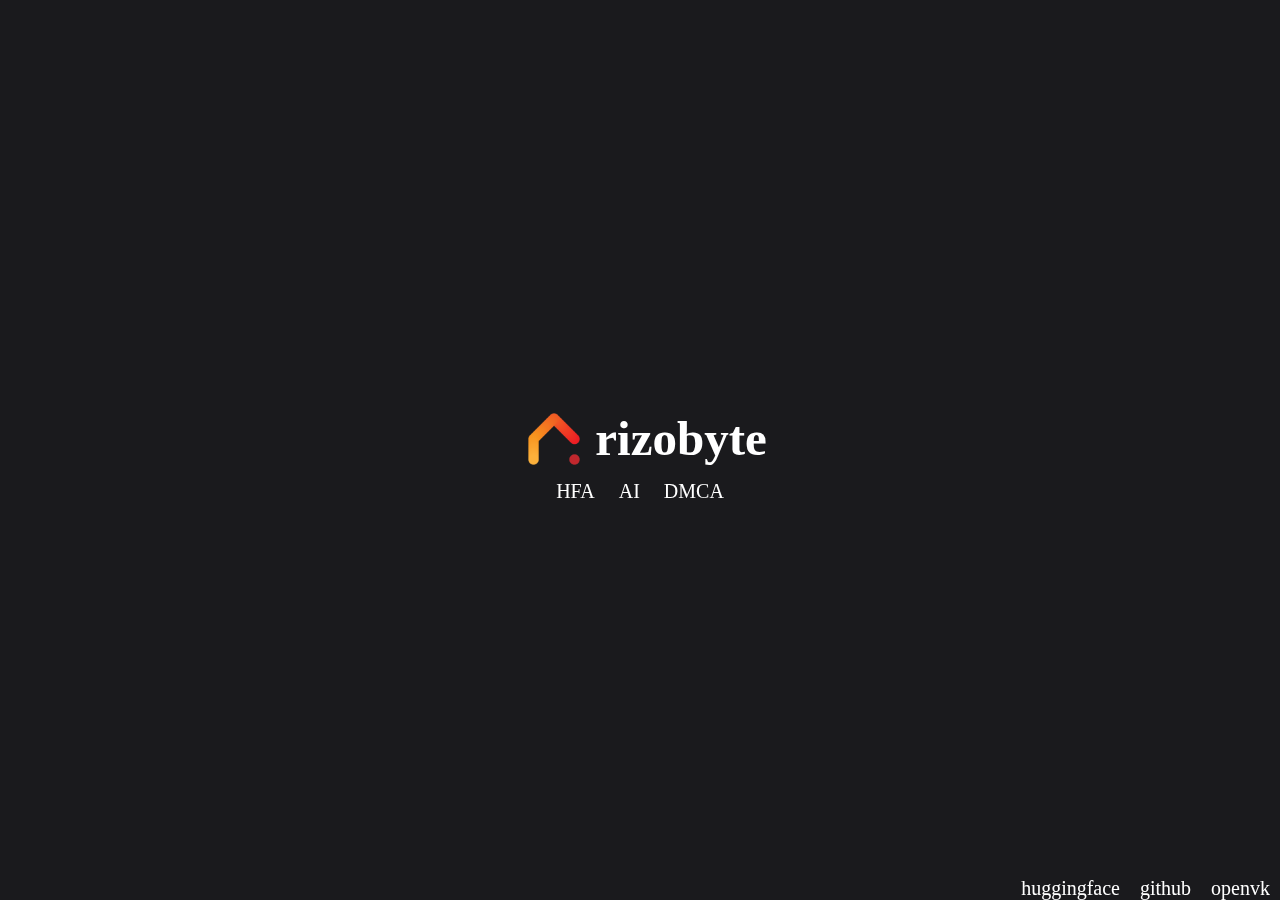
<file: index.html>
<!DOCTYPE html>
<html>

<head>
	<meta charset="UTF-8">
	<meta name="viewport" content="width=device-width, initial-scale=1.0">
	<link rel="icon" sizes="192x192" href="img/rizobyte.png">
	<title>rizobyte</title>
	<meta name="description" content="новая глава ult11">
	<link rel="stylesheet" href="https://oguzki.github.io/font-base/fonts.css">
	<meta name="google-site-verification" content="XxfzLzqaeiLblFIi1j6UH0TRHKTKKf4Id1bVw5Pi6TA" />
</head>

<style>
	* {
		margin: 0px;
		padding: 0px;
		border: 0px;
		outline: 0;
	}

	html,
	body {
		height: 100%;
		background-color: #1A1A1D;
		user-select: none;
	}

	a {
		color: white;
		text-decoration: none;
		font-family: PixelifySans-Regular;
		font-size: 20px;
		margin: 0px 10px;
		transition: .5s;
	}

	a:hover {
		color: #0099ff;
	}

	.name {
		font-size: 49px;
		font-family: PixelifySans-Regular;
		color: white;
	}
</style>

<body>
	<main style="display: flex; justify-content: center; align-items: center; flex-direction: column; height: 100%;">
		<div style="display: flex; align-items: center; justify-content: center; z-index: 2;">
			<img src="img/rizobyte.png" style="width: 82px;">
			<h1 class="name">rizobyte</h1>
		</div>
		<div style="text-align: center; z-index: 2;">
			<a href="https://github.com/oguzki/hfa" target="_blank">HFA</a>
			<a href="https://rizobyte.github.io/ai" target="_blank">AI</a>
			<a href="https://rizobyte.github.io/dmca" target="_blank">DMCA</a>
		</div>
		<div
			style="z-index: 1; position: fixed; display: flex; justify-content: right; align-items: flex-end; width: 100%; height: 100%;">
			<a href="https://huggingface.co/rizobyte" target="_blank">huggingface</a>
			<a href="https://github.com/rizobyte" target="_blank">github</a>
			<a href="https://ovk.to/rizobyte" target="_blank">openvk</a>
		</div>
	</main>
</body>

</html>
</file>
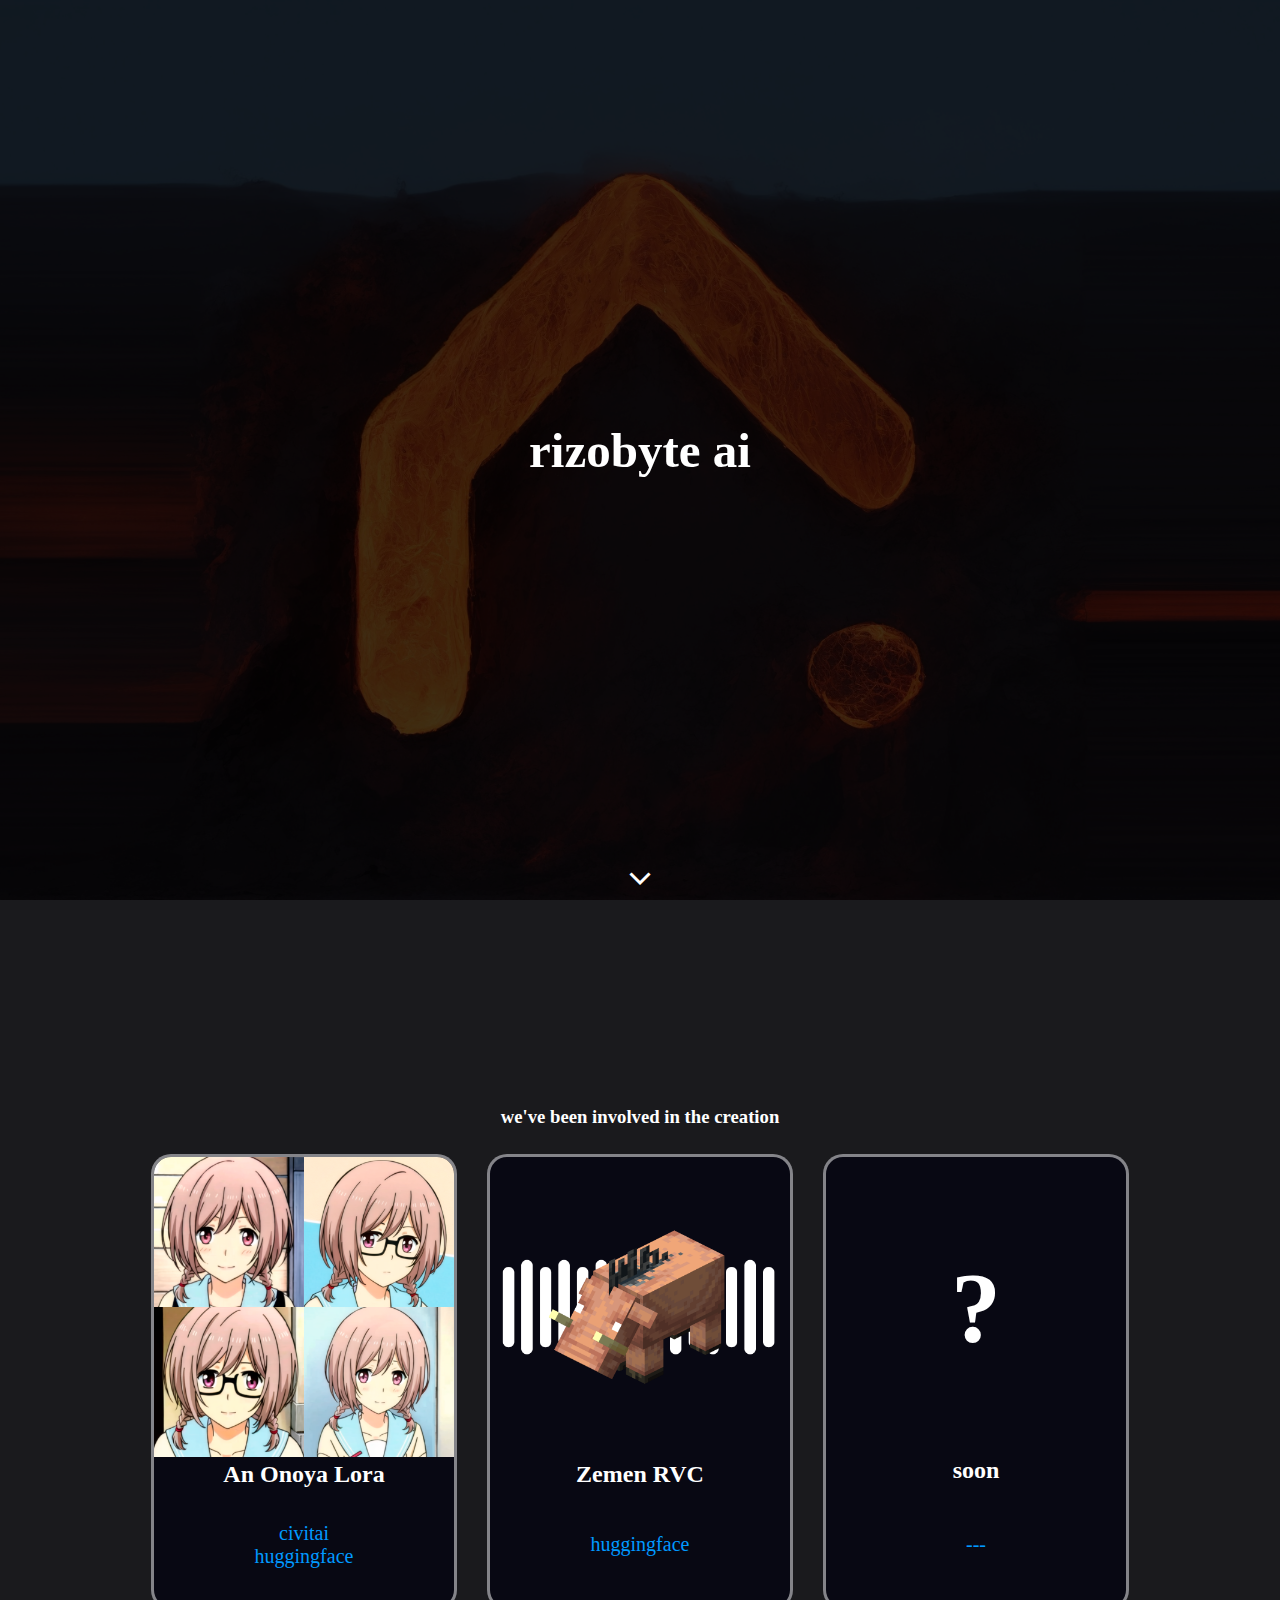
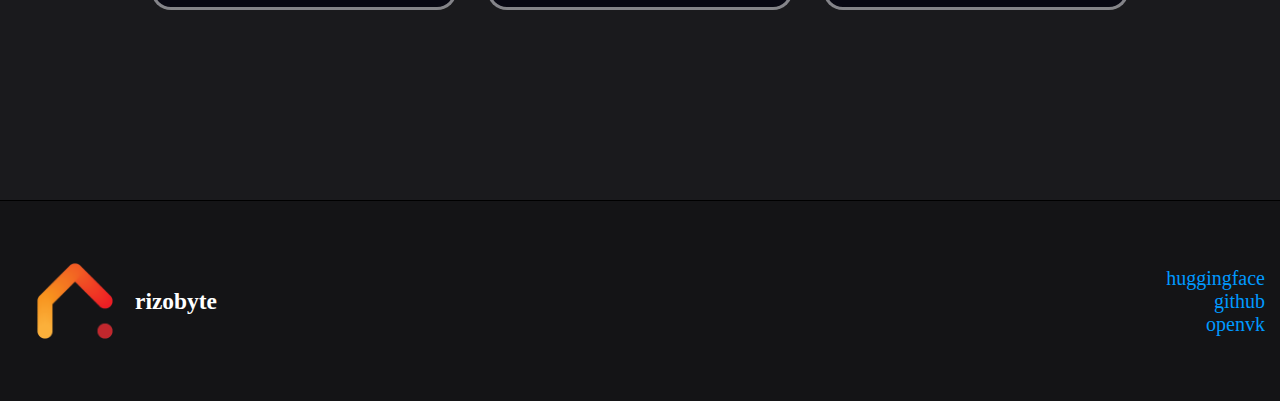
<file: ai.html>
<!DOCTYPE html>
<html>

<head>
	<meta charset="UTF-8">
	<meta name="viewport" content="width=device-width, initial-scale=1.0">
	<link rel="icon" sizes="192x192" href="img/rizobyte.png">
	<title>rizobyte ai</title>
	<meta name="description" content="новая глава ult11">
	<link rel="stylesheet" href="https://oguzki.github.io/font-base/fonts.css">
	<link rel="stylesheet"
		href="https://fonts.googleapis.com/css2?family=Material+Symbols+Outlined:opsz,wght,FILL,GRAD@48,400,0,0" />
	<meta name="google-site-verification" content="XxfzLzqaeiLblFIi1j6UH0TRHKTKKf4Id1bVw5Pi6TA" />
</head>

<style>
	* {
		margin: 0px;
		padding: 0px;
		border: 0px;
		outline: 0;
	}

	html,
	body {
		height: 100%;
		background-color: #1A1A1D;
		background-image: url(img/aibg.png);
		background-repeat: no-repeat;
		background-position: center;
		background-size: cover;
		user-select: none;
	}

	a {
		color: #0099ff;
		text-decoration: none;
		font-family: PixelifySans-Regular;
		font-size: 20px;
		margin: 0px 10px;
		transition: .5s;
	}

	a:hover {
		color: #faac37;
	}

	.name {
		font-size: 49px;
		font-family: PixelifySans-Regular;
		color: white;
	}

	@media screen and (orientation: landscape) {
		.allprojects {
			display: flex;
			justify-content: center;
			align-items: center;
			height: 100%;
		}

		main {
			height: 100%;
			background-color: #1A1A1D;
			display: flex;
			justify-content: center;
			align-items: center;
			flex-direction: column;
		}

		.project_info {
			height: 450px;
			width: 300px;
			display: flex;
			align-items: center;
			flex-direction: column;
			text-align: center;
			margin: 0px 15px;
			background-color: #080813;
			border-radius: 20px;
			color: white;
			border: 3px solid rgba(255, 255, 255, 0.5);
		}

		#ourprojects {
			color: white;
			text-align: center;
			font-family: ubuntu-regular;
			margin-bottom: 10px;
		}
	}

	@media screen and (orientation: portrait) {
		.allprojects {
			display: flex;
			justify-content: center;
			align-items: center;
			flex-direction: column;
			height: 100%;
		}

		.project_info {
			height: 450px;
			width: 300px;
			display: flex;
			align-items: center;
			flex-direction: column;
			text-align: center;
			margin: 15px 0px;
			background-color: #080813;
			border-radius: 20px;
			color: white;
			border: 3px solid rgba(255, 255, 255, 0.5);
		}

		#ourprojects {
			color: white;
			text-align: center;
			font-family: ubuntu-regular;
			margin-top: 10px;
		}
	}

	.project_about {
		height: 350px;
		width: 300px;
	}

	.logo {
		width: 300px;
		height: 300px;
		border-radius: 17px 17px 0px 0px;
	}

	/* scroll */
	::-webkit-scrollbar {
		background-color: #1A1A1D;
		width: 5px;
	}

	::-webkit-scrollbar-thumb {
		background: #faac37;
		border-radius: 5px;
	}

	.material-symbols {
		font-family: 'Material Symbols Outlined';
		font-weight: normal;
		font-style: normal;
		font-size: 42px;
		line-height: 1;
		letter-spacing: normal;
		text-transform: none;
		display: inline-block;
		white-space: nowrap;
		word-wrap: normal;
		direction: ltr;
		-webkit-font-feature-settings: 'liga';
		-webkit-font-smoothing: antialiased;
		color: white;
	}

	span {
		animation: 1.5s alternate infinite linear;
		animation-name: opacity;
	}

	@keyframes opacity {
		0% {
			opacity: 0.25;
		}

		100% {
			opacity: 1;
		}
	}

	.links {
		display: flex;
		align-items: center;
		justify-content: center;
		flex-direction: column;
		width: 300px;
		height: 75px;
	}

	footer {
		background-color: #141416;
		display: flex;
		align-items: center;
		height: 200px;
		border-top: black 1px solid;
	}
</style>

<body>
	<header
		style="display: flex; justify-content: center; align-items: center; flex-direction: column; height: 100%; background-color: rgba(0, 0, 0, 0.75);">
		<div style="display: flex; align-items: center; justify-content: center;">
			<h1 class="name">rizobyte ai</h1>
		</div>
		<div
			style="z-index: 1; position: absolute; display: flex; justify-content: center; align-items: flex-end; width: 100%; height: 100%;">
			<span class="material-symbols">
				expand_more
			</span>
		</div>
	</header>

	<main>
		<div>
			<h3 id="ourprojects">---</h3>
			<div class="allprojects">
				<div class="project_info">
					<div class="project_about">
						<img class="logo" src="img/anonoya.png">
						<h2 style="font-family: JetBrainsMono-Bold;">An Onoya Lora</h2>
					</div>
					<div class="links">
						<a href="https://civitai.com/models/288133/an-onoya-relife" target="_blank">civitai</a>
						<a href="https://huggingface.co/qnezor/an_onoya" target="_blank">huggingface</a>
					</div>
				</div>
				<div class="project_info">
					<div class="project_about">
						<img class="logo" src="img/zemen.png">
						<h2 style="font-family: JetBrainsMono-Bold;">Zemen RVC</h2>
					</div>
					<div class="links">
						<a href="https://huggingface.co/qnezor/zemen-rvc" target="_blank">huggingface</a>
					</div>
				</div>
				<div class="project_info">
					<div class="project_about">
						<div
							style="display: flex; justify-content: center; align-items: center; width: 300px; height: 300px; font-family: OpenSans-Light;">
							<h1 style="font-size: 100px;">?</h1>
						</div>
						<h2 style="font-family: JetBrainsMono-Bold;">soon</h2>
					</div>
					<div class="links">
						<a>---</a>
					</div>
				</div>
			</div>
		</div>
	</main>

	<footer>
		<div style="padding: 5px; display: flex; align-items: center; justify-content: space-between; width: 100%;">
			<a href="https://rizobyte.github.io" style="display: flex; align-items: center;" target="_blank">
				<img src="img/rizobyte.png" style="height: 120px; width: 120px;">
				<h3 style="font-family: pixelifysans-regular; color: white;">rizobyte</h3>
			</a>
			<div style="display: flex; justify-content: center; flex-direction: column; text-align: right;">
				<a href="https://huggingface.co/rizobyte" target="_blank">huggingface</a>
				<a href="https://github.com/rizobyte" target="_blank">github</a>
				<a href="https://ovk.to/rizobyte" target="_blank">openvk</a>
			</div>
		</div>
	</footer>
</body>

<script>
	let language = window.navigator.language;
	let languageFistTwo = language.substr(0, 2);
	ourprojects = document.getElementById('ourprojects');

	switch (languageFistTwo) {
		case "ru":
			ourprojects.textContent = "мы участвовали в создании";
			break;
		default:
			ourprojects.textContent = "we've been involved in the creation";
			break;
	} 
</script>

</html>
</file>
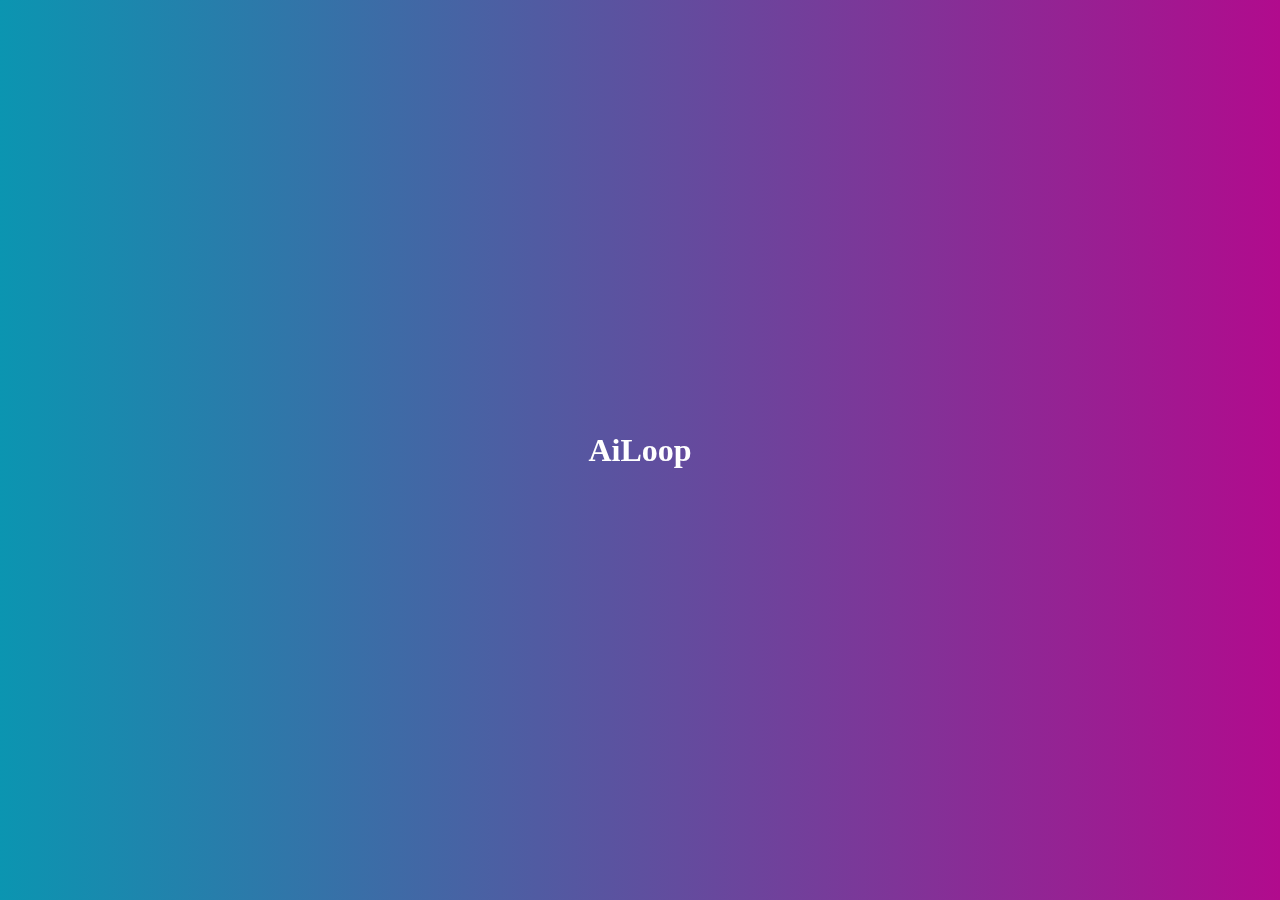
<file: ailoop.html>
<!DOCTYPE HTML>

<html>

<head>
    <meta charset="UTF-8">
    <meta name="viewport" content="width=device-width, initial-scale=1.0">
    <link rel="icon" sizes="192x192" href="img/ai.png">
    <title>AiLoop</title>
    <link rel="stylesheet" href="css/ailoop.css">
    <link rel="stylesheet" href="https://oguzki.github.io/font-base/fonts.css">
</head>

<style>
</style>

<body style="overflow-y: hidden;">

    <div class="menu" id="menu">
        <div style="display: flex; justify-content: center; align-items: center;">
            <h3 style="user-select: none; cursor: pointer; margin: 5px;" onclick="closemenu()"><img
                    src="img/buttons/close.svg"></h3>
            <a style="background-color: gold; justify-content: center; display: flex; align-items: center; font-family: Ubuntu-Regular; margin: 5px; padding: 0px 3px; font-size: 17px; color: black; text-decoration: none;"
                href="" id="src" target="_blank"><img src="img/buttons/zoom_in.svg"> Open in new tab</a>
        </div>
        <img id="img" style="width: 90%;">
        <div class="prompt" id="promptbase">
            <p class="prompt-class">prompt:<mark class="prompt-text" id="prompt"></mark></p>
            <p class="prompt-class">negative prompt:<mark class="prompt-text" id="nprompt"></mark></p>
            <p class="prompt-class">sampler:<mark class="prompt-text" id="sampler"></mark></p>
            <p class="prompt-class">seed:<mark class="prompt-text" id="seed"></mark></p>
            <p class="prompt-class">steps:<mark class="prompt-text" id="steps"></mark></p>
            <p class="prompt-class">cfg scale:<mark class="prompt-text" id="cfgscale"></mark></p>
            <p class="prompt-class">resolution:<mark class="prompt-text" id="res"></mark></p>
            <p class="prompt-class" id="loras">lora:<mark class="prompt-text" id="lora"></mark></p>
        </div>
    </div>

    <header id="header">
        <h1 style="font-family: poiretone; color: white;">AiLoop</h1>
    </header>

    <main id="main">

        <header style="height: 63px;">
        </header>

        <div style="display: flex; justify-content: center; width: 100%; height: 200px;">
            <div class="imgs" onclick="index = 0, table()">
                <h2>Table
                    <hr>07.09.2023
                </h2>
            </div>
            <div class="imgs" onclick="index = 1, table()">
                <h2>Table
                    <hr>28.06.2023
                </h2>
            </div>
            <div class="imgs" onclick="index = 2, table()">
                <h2>Table
                    <hr>06.05.2023
                </h2>
            </div>
            <div class="imgs" onclick="index = 3, table()">
                <h2>Table
                    <hr>08.04.2023
                </h2>
            </div>
            <div class="imgs" onclick="index = 4, table()">
                <h2>Table
                    <hr>25.02.2023
                </h2>
            </div>
        </div>

        <div class="mainbody">
            <div class="card">
                <h2 class="name">KoreanDollLikenes 1.5</h2>
                <h3 class="ctr"><a class="link" target="_blank"
                        href="https://www.virustotal.com/gui/file/22885a3acd2a5ed0c669ae20752f41ef5526f2ea490830846a01da4e2de6d387">VirusTotal</a>
                </h3>
                <h2 class="download"><a class="link" target="_blank"
                        href="https://drive.google.com/uc?export=download&id=1Z_wIZ4c0I-GWeADIPNqaQn1ZIkBVG1EL">download</a>
                </h2>
            </div>
            <div class="card">
                <h2 class="name">TaiwanDollLikenes 1.0</h2>
                <h3 class="ctr"><a class="link" target="_blank"
                        href="https://www.virustotal.com/gui/file/5bbaabc04553d5821a3a45e4de5a02b2e66ecb00da677dd8ae862efd8ba59050">VirusTotal</a>
                </h3>
                <h2 class="download"><a class="link" target="_blank"
                        href="https://drive.google.com/uc?export=download&id=158Uo4WWDbTHwtGPS9x0-iAWXdcWxftFs">download</a>
                </h2>
            </div>
            <div class="card">
                <h2 class="name">JapaneseDollLikenes 1.0</h2>
                <h3 class="ctr"><a class="link" target="_blank"
                        href="https://www.virustotal.com/gui/file/96928ce48667a5a6794c3bb2833f6f56bcc88dc6ebf53716d8a0f982a2fba81a">VirusTotal</a>
                </h3>
                <h2 class="download"><a class="link" target="_blank"
                        href="https://drive.google.com/uc?export=download&id=1CcWwLMUXUWh6WMGlDVYQwUZCq2hdUQQb">download</a>
                </h2>
            </div>
        </div>

        <footer>
            <div style="display: flex; align-items: center;">
                <a href="https://rizobyte.github.io" target="_blank" style="text-decoration: none;"><img
                        src="img/rizobyte.png" style="width: 41px;">
                </a>
                <a href="https://rizobyte.github.io" target="_blank" style="text-decoration: none;">
                    <h1 style="font-size: 25px; font-family: Poppins-Light; color: white">rizobyte</h1>
                </a>
            </div>

            <div>
                <a href="https://rizobyte.github.io/dmca" target="_blank" style="text-decoration: none;">
                    <h1 style="font-size: 25px; font-family: Poppins-Light; color: white;">DMCA</h1>
                </a>
            </div>
        </footer>

    </main>
</body>

<script src="script/ailoop_base.js"></script>
<script>
    document.addEventListener("DOMContentLoaded", function () {
        setTimeout(changeheader, 1500);
    });

    function changeheader() {
        document.body.style.overflowY = "visible";
        document.getElementById('header').style.height = "60px";
        setTimeout(changebg, 1000);
    }

    function changebg() {
        document.getElementById('main').style.opacity = "1";
    }
</script>
<script>
    var menu = document.getElementById('menu');
    var src = document.getElementById('src');
    var promptbase = document.getElementById('promptbase');
    var img = document.getElementById('img');
    var prompt = document.getElementById('prompt');
    var nprompt = document.getElementById('nprompt');
    var sampler = document.getElementById('sampler');
    var seed = document.getElementById('seed');
    var steps = document.getElementById('steps');
    var cfgscale = document.getElementById('cfgscale');
    var res = document.getElementById('res');
    var lora = document.getElementById('lora');
    var loras = document.getElementById('loras');


    function openpic(e) {
        var url = e.target.src.slice(0);
        window.open(url, '_blank');
    }

    function closemenu() {
        menu.style.zIndex = -1;
        menu.style.opacity = 0;
    }

    function table() {
        menu.style.zIndex = 3;
        menu.style.opacity = 1;
        if (index === 4) {
            img.src = ailoop[index].img;
            src.href = ailoop[index].img;
            promptbase.style.zIndex = '-1';
            promptbase.style.opacity = '0';
            img.style.width = '30%';
        } else {
            promptbase.style.zIndex = '3';
            promptbase.style.opacity = '1';
            img.style.width = '90%';
            img.src = ailoop[index].img;
            src.href = ailoop[index].img;
            prompt.textContent = ailoop[index].prompt;
            nprompt.textContent = ailoop[index].nprompt;
            sampler.textContent = ailoop[index].sampler;
            seed.textContent = ailoop[index].seed;
            steps.textContent = ailoop[index].steps;
            cfgscale.textContent = ailoop[index].cfgscale;
            res.textContent = ailoop[index].res;
            if (index === 1) {
                loras.style.display = "block";
                lora.innerHTML = ailoop[index].lora;
            } else {
                loras.style.display = "none";
            }
        }
    }
</script>

</html>
</file>
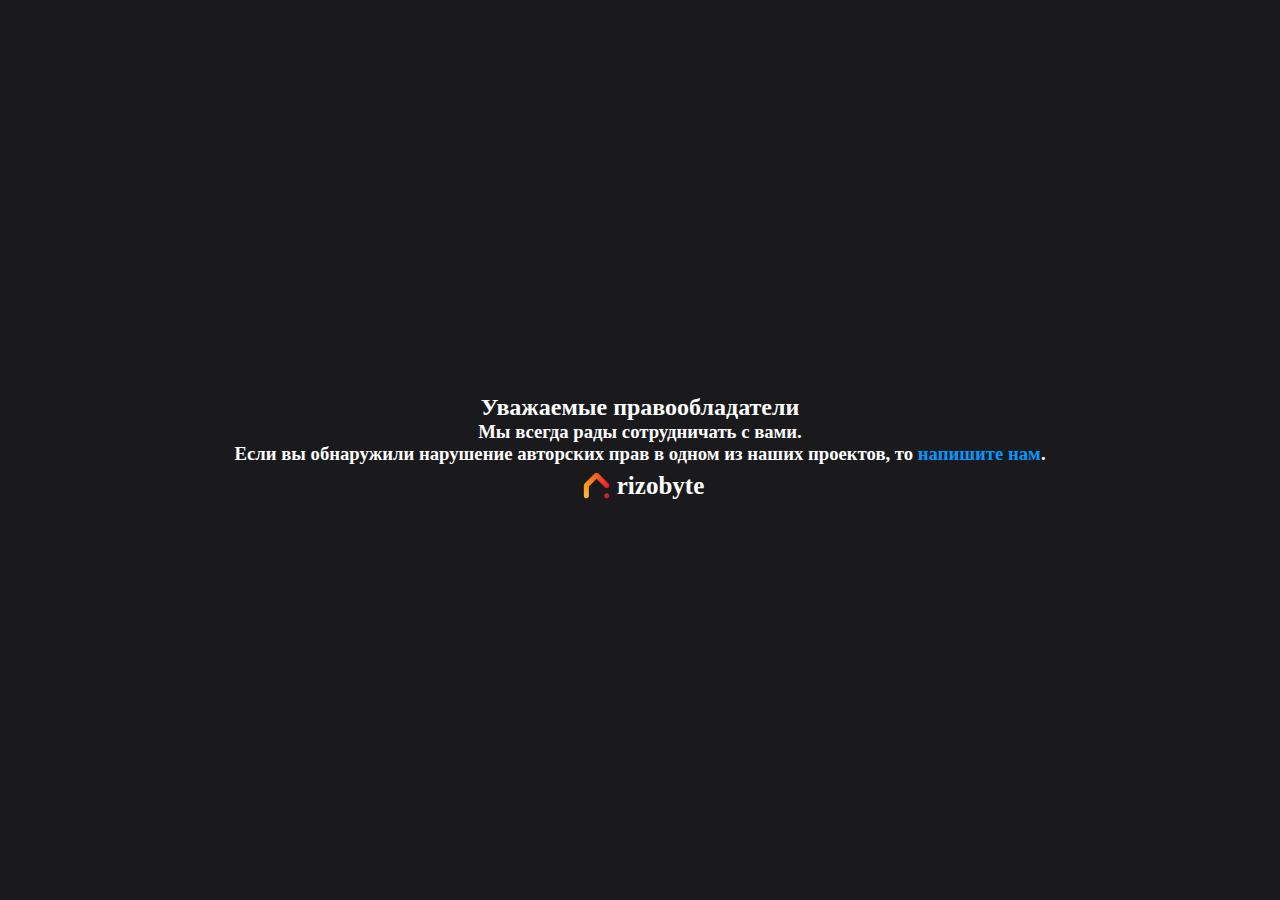
<file: dmca.html>
<!DOCTYPE html>
<html>

<head>
	<meta charset="UTF-8">
	<meta name="viewport" content="width=device-width, initial-scale=1.0">
	<link rel="icon" sizes="192x192" href="img/rizobyte.png">
	<title>rizobyte DMCA</title>
	<link rel="stylesheet" href="https://oguzki.github.io/font-base/fonts.css">
</head>

<style>
	* {
		margin: 0px;
		padding: 0px;
		border: 0px;
		outline: 0;
	}

	html,
	body {
		height: 100%;
		background-color: #1A1A1D;
		user-select: none;
	}

	main {
		display: flex;
		align-items: center;
		justify-content: center;
		flex-direction: column;
		height: 100%;
	}

	h3,
	h2 {
		font-family: Ubuntu-Regular;
		color: white;
		text-align: center;
	}

	.mail {
		color: #0099ff;
		text-decoration: none;
		transition: .5s;
	}

	.mail:hover {
		color: white;
	}
</style>

<body>
	<main>
		<h2>Уважаемые правообладатели</h2>
		<h3>Мы всегда рады сотрудничать с вами.</h3>
		<h3>Если вы обнаружили нарушение авторских прав в одном из наших проектов, то <a class="mail"
				href="mailto:rizobyte@gmail.com">напишите нам</a>.</h3>
		<a href="https://rizobyte.github.io" target="_blank"
			style="text-decoration: none; display: flex; align-items: center; justify-content: center;">
			<img src="img/rizobyte.png" style="width: 41px;">
			<h3 style="font-size: 25px; font-family: PixelifySans-Regular; color: white">rizobyte</h3>
		</a>
	</main>
</body>

</html>
</file>
<file: css/ailoop.css>
* {
	margin: 0px;
	padding: 0px;
	border: 0px;
	outline: 0;
}

html,
body {
	background-color: #212121;
	height: 100%;
}

#header {
	display: flex;
	justify-content: center;
	align-items: center;
	height: 100%;
	width: 100%;
	transition: 1s;
	opacity: 1;
	z-index: 1;
	background: linear-gradient(90deg, rgba(0, 212, 255, 0.65) 0%, rgba(255, 0, 200, 0.65) 100%);
	border-bottom: 3px solid white;
	position: fixed;
}

main {
	opacity: 0;
	transition: .5s;
	height: 100%;
	width: 100%;
	display: flex;
	flex-direction: column;
}

footer {
	display: flex;
	justify-content: space-between;
	align-items: center;
	padding: 0px 10px;
	margin-top: auto;
	height: 60px;
	background-color: #212121;
	border-top: 3px solid white;
}

.card {
	background-color: #424242;
}

.prompt-class {
	color: gold;
	font-family: Ubuntu-Medium;
	background-color: #ffffff00;
	transition: .5s;
	user-select: none;
}

.prompt-text {
	background-color: #00000000;
	color: white;
	font-family: Ubuntu-Medium;
	padding: 0px 3px;
}

.prompt {
	margin: 5px;
	border-left-color: gold;
	border-left-style: solid;
	border-left-width: 3px;
	background-color: #424242;
	text-align: left;
	width: 79.7%;
}

.menu {
	display: flex;
	flex-direction: column;
	justify-content: center;
	align-items: center;
	width: 100%;
	height: 100%;
	z-index: -1;
	opacity: 0;
	background-color: #0000007e;
	position: fixed;
	transition: .5s;
}

@media screen and (orientation: landscape) {
	.imgs {
		display: flex;
		justify-content: center;
		align-items: flex-end;
		text-align: center;
		width: 200px;
		height: 55px;
		background-color: white;
		margin: 0px 5px;
		transition: .5s;
		cursor: pointer;
		user-select: none;
	}

	.imgs:hover {
		height: 90px;
		background-color: white;
	}

	.imgs h2 {
		color: #000000;
		font-family: hemihead;
	}

	.card {
		background-color: #424242;
		border-radius: 10px;
		margin: 10px 20px;
	}

	.mainbody {
		display: flex;
		flex-direction: row;
		flex-wrap: wrap;
		justify-content: center;
	}
}

@media screen and (orientation: portrait) {
	.imgs {
		display: flex;
		justify-content: center;
		align-items: center;
		text-align: center;
		width: 60px;
		height: 150px;
		background-color: white;
		margin: 0px 5px;
		transition: .5s;
		cursor: pointer;
		user-select: none;
	}

	.imgs:hover {
		height: 190px;
		background-color: white;
	}

	.imgs h2 {
		transform: rotate(90deg);
		color: #424242;
		font-family: hemihead;
	}

	.card {
		background-color: #424242;
		border-radius: 10px;
		margin: 10px 10px;
	}

	.mainbody {
		margin: 0px 10px;
	}

}

.card .name {
	font-family: Ubuntu-Medium;
	color: white;
	text-align: center;
	padding-top: 5px;
	margin: 0px 5px;
}

.card .download {
	text-align: center;
	margin: 0px 5px;
	margin-bottom: 3px;
}

.ctr {
	text-align: center;
}

.link {
	font-family: Ubuntu-Medium;
	text-decoration: none;
	color: gold;
	transition: .5s;
}

.link:hover {
	color: white;
}
</file>
